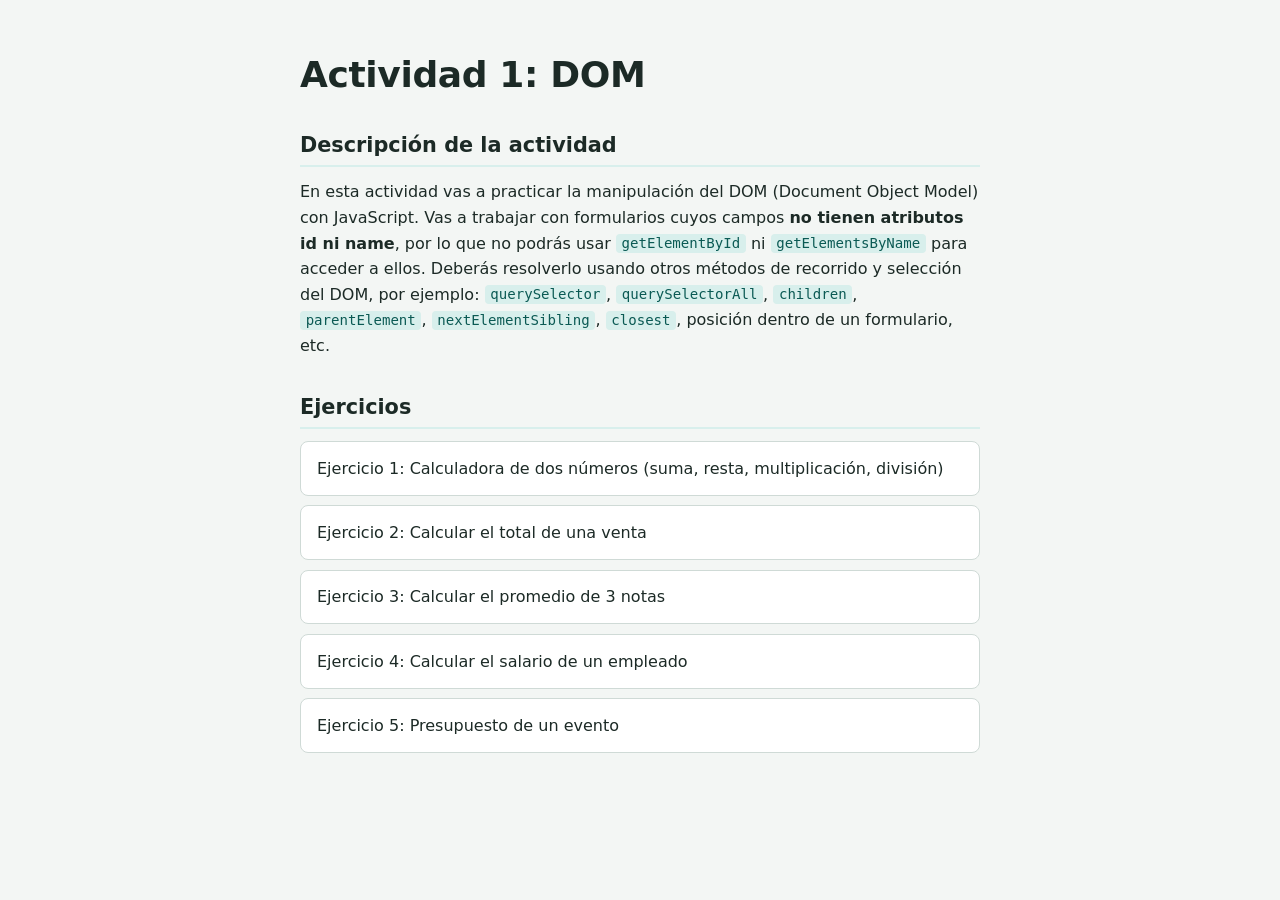
<file: index.html>
<!DOCTYPE html>
<html lang="es">
<head>
  <meta charset="UTF-8">
  <meta name="viewport" content="width=device-width, initial-scale=1.0">
  <title>Actividad 1: DOM</title>
  <link rel="stylesheet" href="CSS/estilos.css">

  <!--
    REQUISITO: debes crear tu propio archivo CSS (por ejemplo "estilos.css")
    y vincularlo aquí para darle estilo a esta página de inicio.
    Ejemplo: <link rel="stylesheet" href="estilos.css">
  -->
</head>
<body>

  <h1>Actividad 1: DOM</h1>

  <h2>Descripción de la actividad</h2>
  <p>
    En esta actividad vas a practicar la manipulación del DOM (Document Object Model)
    con JavaScript. Vas a trabajar con formularios cuyos campos <strong>no tienen
    atributos id ni name</strong>, por lo que no podrás usar
    <code>getElementById</code> ni <code>getElementsByName</code> para acceder a ellos.
    Deberás resolverlo usando otros métodos de recorrido y selección del DOM, por
    ejemplo: <code>querySelector</code>, <code>querySelectorAll</code>,
    <code>children</code>, <code>parentElement</code>, <code>nextElementSibling</code>,
    <code>closest</code>, posición dentro de un formulario, etc.
  </p>

  <!--
    Qué debes entregar en cada ejercicio:
    1. Crear tu propio archivo CSS y vincularlo en cada página HTML (puede
       ser el mismo archivo para todas, o uno por página).
    2. Crear tu propio archivo JavaScript y vincularlo al final del body de
       cada página.
    3. En el HTML de cada ejercicio, agregar el atributo onclick a cada
       botón, indicando la función de tu JS que debe ejecutar.
    4. En tu JS, usar el DOM (sin id ni name) para leer los valores de los
       inputs, calcular el resultado y mostrarlo en el input de resultado
       correspondiente.
    5. Revisar que los enlaces de este index.html funcionen correctamente
       hacia cada ejercicio.
  -->

  <h2>Ejercicios</h2>
  <ul>
    <li><a href="calculadora.html">Ejercicio 1: Calculadora de dos números (suma, resta, multiplicación, división)</a></li>
    <li><a href="venta.html">Ejercicio 2: Calcular el total de una venta</a></li>
    <li><a href="promedio.html">Ejercicio 3: Calcular el promedio de 3 notas</a></li>
    <li><a href="salario.html">Ejercicio 4: Calcular el salario de un empleado</a></li>
    <li><a href="otra.html">Ejercicio 5: Presupuesto de un evento</a></li>
  </ul>

  <!--
    REQUISITO: debes crear tu propio archivo JS (por ejemplo "index.js")
    y vincularlo aquí si lo necesitas para esta página.
    Ejemplo: <script src="index.js"></script>
  -->
</body>
</html>
</file>
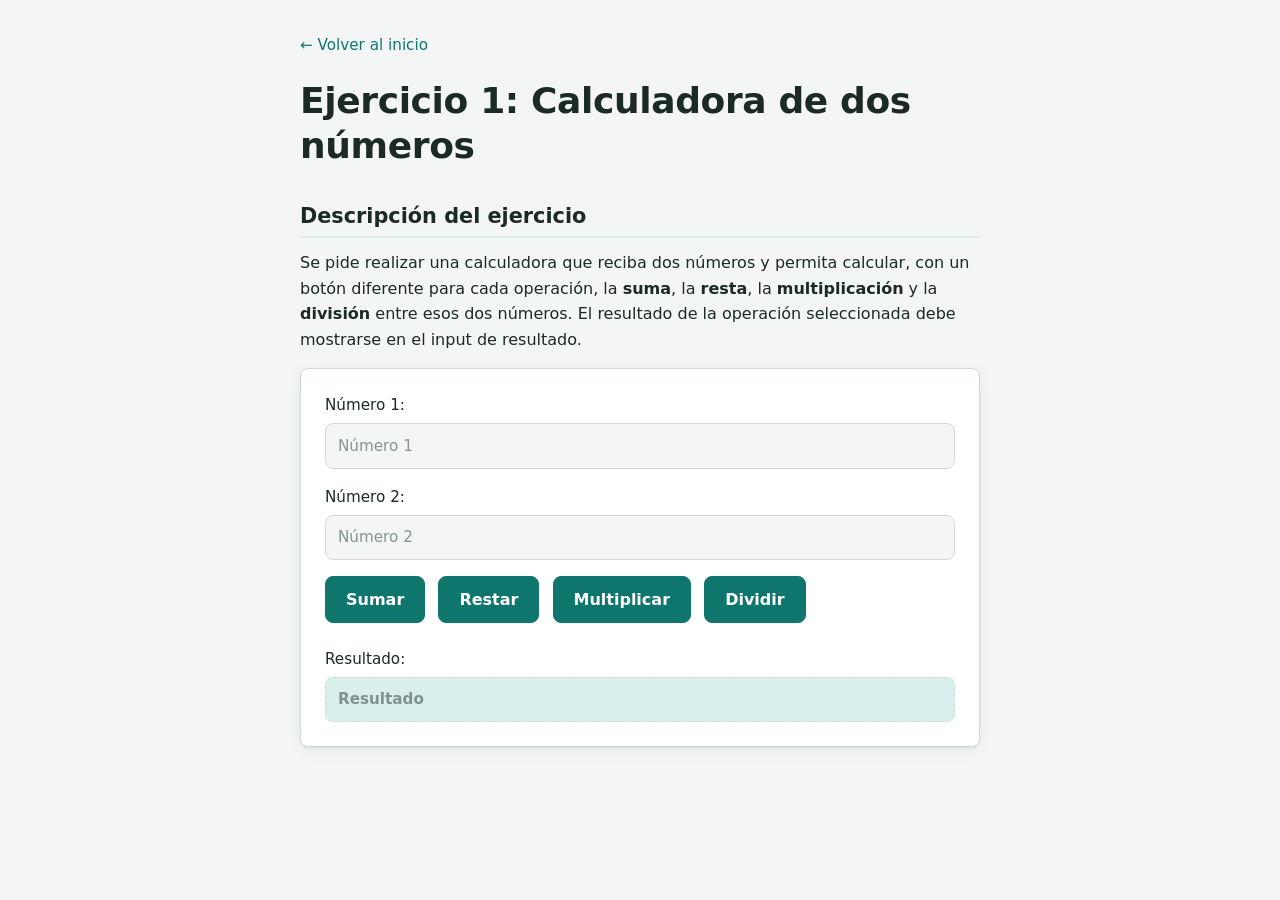
<file: calculadora.html>
<!DOCTYPE html>
<html lang="es">
<head>
  <meta charset="UTF-8">
  <meta name="viewport" content="width=device-width, initial-scale=1.0">
  <title>Ejercicio 1: Calculadora</title>
  <link rel="stylesheet" href="CSS/estilos.css">

  <!--
    REQUISITO: vincula aquí tu propio archivo CSS.
    Ejemplo: <link rel="stylesheet" href="estilos.css">
  -->
</head>
<body>

  <a href="index.html">&larr; Volver al inicio</a>

  <h1>Ejercicio 1: Calculadora de dos números</h1>

  <h2>Descripción del ejercicio</h2>
  <p>
    Se pide realizar una calculadora que reciba dos números y permita calcular,
    con un botón diferente para cada operación, la <strong>suma</strong>, la
    <strong>resta</strong>, la <strong>multiplicación</strong> y la
    <strong>división</strong> entre esos dos números. El resultado de la
    operación seleccionada debe mostrarse en el input de resultado.
  </p>

  <!--
    Instrucciones:
    1. Los inputs de este formulario no tienen id ni name: debes acceder a ellos
       desde tu JS usando el DOM (por ejemplo querySelectorAll('input') y la
       posición de cada campo, o recorriendo el formulario).
    2. Agrega el atributo onclick a cada botón, apuntando a una función distinta
       de tu JS (sumar, restar, multiplicar, dividir).
    3. Valida en tu JS qué pasa si se intenta dividir por cero.
    4. Crea y vincula tu propio CSS y tu propio JS.
  -->

  <form>
    <p>
      <label>Número 1: <input type="number" placeholder="Número 1" id="n1"></label>
    </p>
    <p>
      <label>Número 2: <input type="number" placeholder="Número 2" id="n2"></label>
    </p>

    <p>
      <button type="button" onclick="sumar()">Sumar</button>
      <button type="button" onclick="restar()">Restar</button>
      <button type="button" onclick="multiplicar()" >Multiplicar</button>
      <button type="button" onclick="dividir()" >Dividir</button>
    </p>

    <p>
      <label>Resultado: <input type="text" placeholder="Resultado" readonly id="r1"></label>


    </p>
  </form>

  <!--
    REQUISITO: vincula aquí tu propio archivo JS.
    Ejemplo: <script src="calculadora.js"></script>
  -->
    <script src="JS/script.js"></script>
</body>
</html>
</file>
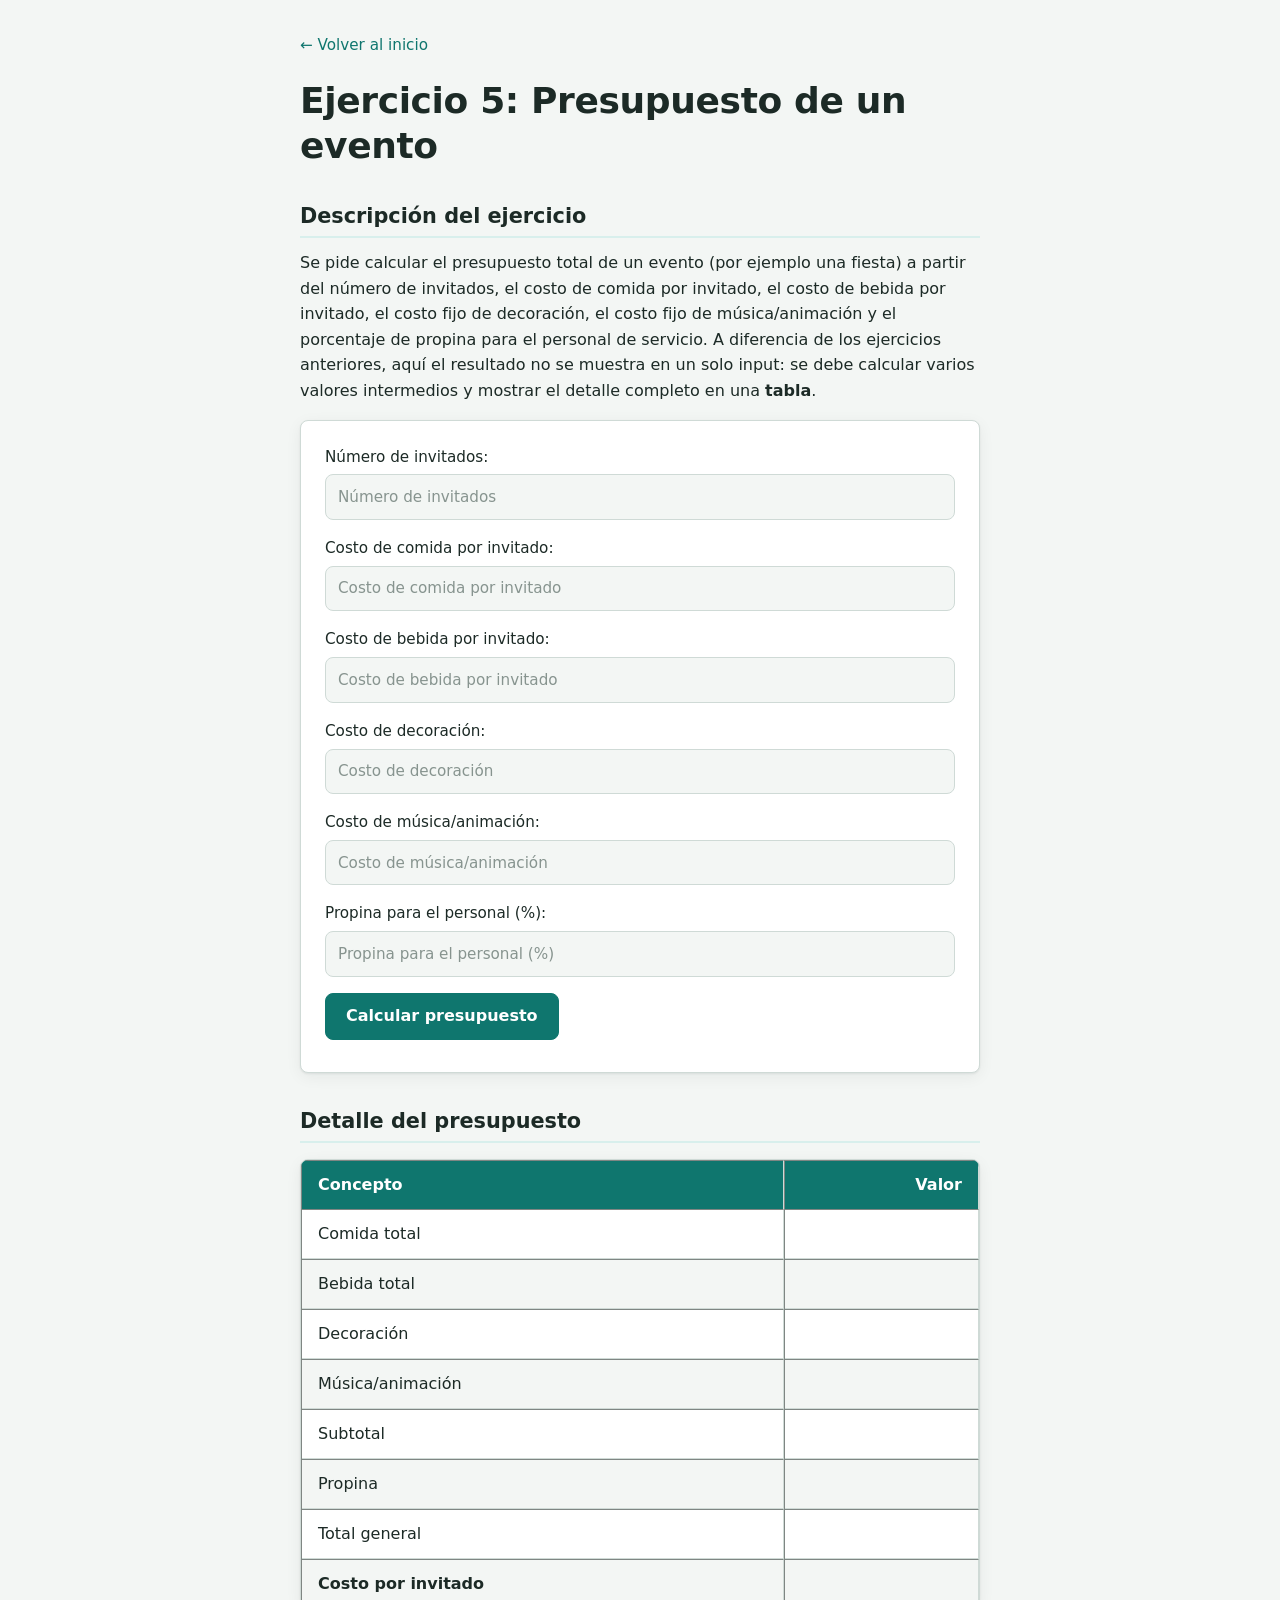
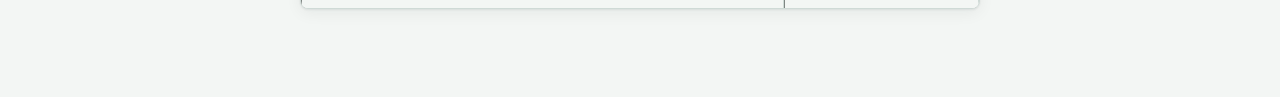
<file: otra.html>
<!DOCTYPE html>
<html lang="es">
<head>
  <meta charset="UTF-8">
  <meta name="viewport" content="width=device-width, initial-scale=1.0">
  <title>Ejercicio 5: Presupuesto de un evento</title>
<link rel="stylesheet" href="CSS/estilos.css">
  <!--
    REQUISITO: vincula aquí tu propio archivo CSS.
    Ejemplo: <link rel="stylesheet" href="estilos.css">
  -->
</head>
<body>

  <a href="index.html">&larr; Volver al inicio</a>

  <h1>Ejercicio 5: Presupuesto de un evento</h1>

  <h2>Descripción del ejercicio</h2>
  <p>
    Se pide calcular el presupuesto total de un evento (por ejemplo una
    fiesta) a partir del número de invitados, el costo de comida por
    invitado, el costo de bebida por invitado, el costo fijo de decoración,
    el costo fijo de música/animación y el porcentaje de propina para el
    personal de servicio. A diferencia de los ejercicios anteriores, aquí
    el resultado no se muestra en un solo input: se debe calcular varios
    valores intermedios y mostrar el detalle completo en una
    <strong>tabla</strong>.
  </p>

  <!--
    Instrucciones:
    1. Los inputs no tienen id ni name: accede a ellos desde tu JS
       recorriendo el DOM del formulario.
    2. Agrega el atributo onclick al botón "Calcular presupuesto",
       apuntando a una función de tu JS.
    3. En tu JS debes calcular, usando variables, al menos:
       - comida total = invitados * costo de comida por invitado
       - bebida total = invitados * costo de bebida por invitado
       - subtotal = comida total + bebida total + decoración + música
       - propina = subtotal * (porcentaje de propina / 100)
       - total general = subtotal + propina
       - costo por invitado = total general / invitados
    4. Las celdas de la columna "Valor" de la tabla tampoco tienen id ni
       name: accede a ellas recorriendo las filas de la tabla
       (querySelectorAll('tbody tr'), children, etc.) y escribe ahí cada
       resultado.
    5. Valida qué pasa si el número de invitados es 0 o está vacío.
    6. Todos los valores de la tabla son dinero: antes de escribirlos en la
       celda, fórmatealos con toLocaleString() (por ejemplo:
       totalGeneral.toLocaleString('es-CO')).
    7. Crea y vincula tu propio CSS y tu propio JS.
  -->

  <form>
    <p>
      <label>Número de invitados: <input type="number" placeholder="Número de invitados" id="ninv"></label>
    </p>
    <p>
      <label>Costo de comida por invitado: <input type="number" placeholder="Costo de comida por invitado" id="valorco"></label>
    </p>
    <p>
      <label>Costo de bebida por invitado: <input type="number" placeholder="Costo de bebida por invitado" id="valorbe"></label>
    </p>
    <p>
      <label>Costo de decoración: <input type="number" placeholder="Costo de decoración" id="valorde"></label>
    </p>
    <p>
      <label>Costo de música/animación: <input type="number" placeholder="Costo de música/animación" id="costomu"></label>
    </p>
    <p>
      <label>Propina para el personal (%): <input type="number" placeholder="Propina para el personal (%)" id="propi"></label>
    </p>

    <p>
      <button type="button" onclick="presupuesto()">Calcular presupuesto</button>
    </p>
  </form>

  <h2>Detalle del presupuesto</h2>
  <table border="1">
    <thead>
      <tr>
        <th>Concepto</th>
        <th>Valor</th>
      </tr>
    </thead>
    <tbody>
      <tr>
        <td>Comida total</td>
        <td id="cototal"></td>
      </tr>
      <tr>
        <td>Bebida total</td>
        <td id="betotal"></td>
      </tr>
      <tr>
        <td>Decoración</td>
        <td id="deco"></td>
      </tr>
      <tr>
        <td>Música/animación</td>
        <td id="musi"></td>
      </tr>
      <tr>
        <td>Subtotal</td>
        <td id="sub"></td>
      </tr>
      <tr>
        <td>Propina</td>
        <td id="propin"></td>
      </tr>
      <tr>
        <td>Total general</td>
        <td id="total"></td>
      </tr>
      <tr>
        <td>Costo por invitado</td>
        <td id="costo"></td>
      </tr>
    </tbody>
  </table>

  <!--
    REQUISITO: vincula aquí tu propio archivo JS.
    Ejemplo: <script src="otra.js"></script>
  -->
    <script src="JS/script.js"></script>
</body>
</html>
</file>
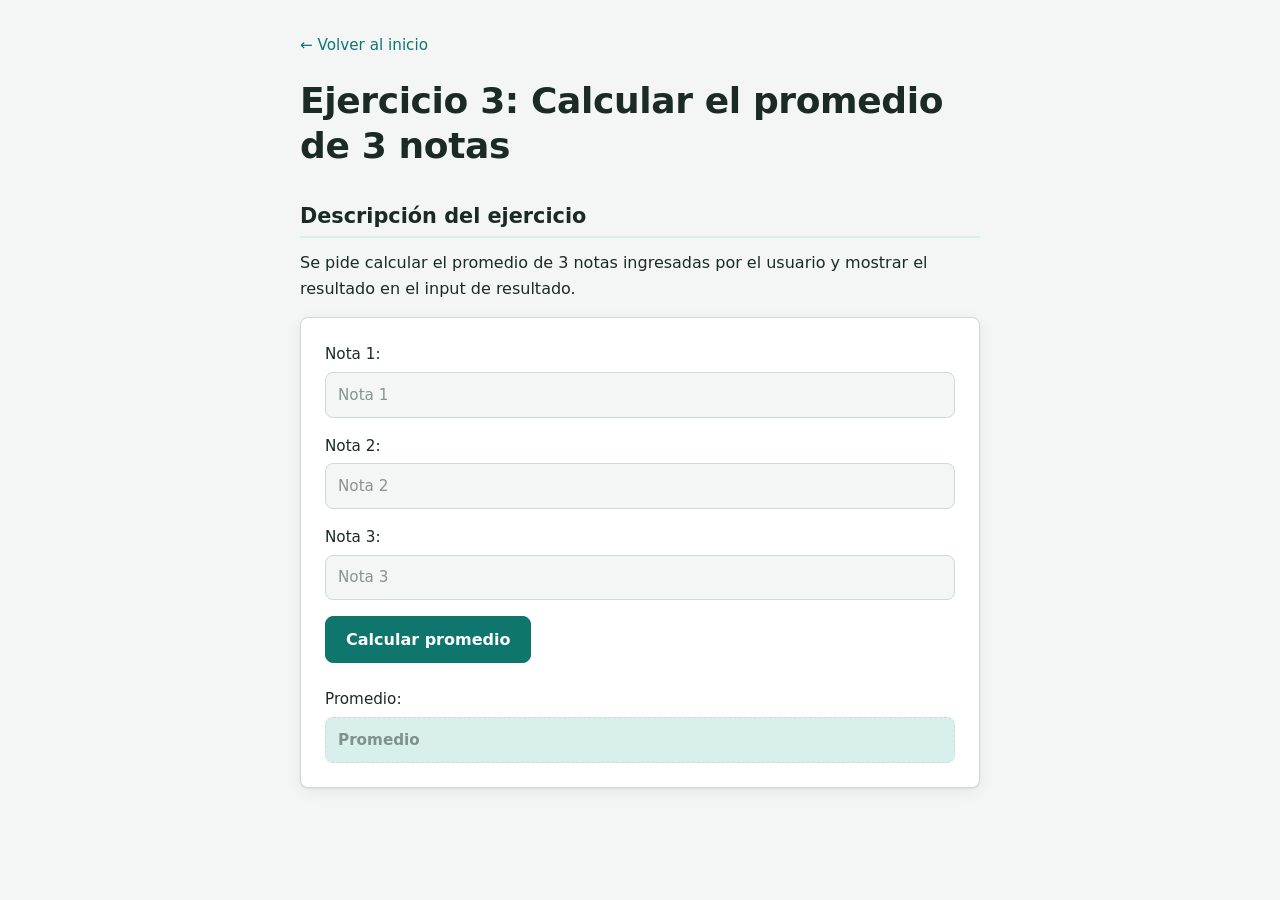
<file: promedio.html>
<!DOCTYPE html>
<html lang="es">
<head>
  <meta charset="UTF-8">
  <meta name="viewport" content="width=device-width, initial-scale=1.0">
  <title>Ejercicio 3: Promedio de notas</title>
<link rel="stylesheet" href="CSS/estilos.css">
  <!--
    REQUISITO: vincula aquí tu propio archivo CSS.
    Ejemplo: <link rel="stylesheet" href="estilos.css">
  -->
</head>
<body>

  <a href="index.html">&larr; Volver al inicio</a>

  <h1>Ejercicio 3: Calcular el promedio de 3 notas</h1>

  <h2>Descripción del ejercicio</h2>
  <p>
    Se pide calcular el promedio de 3 notas ingresadas por el usuario y
    mostrar el resultado en el input de resultado.
  </p>

  <!--
    Instrucciones:
    1. Los inputs no tienen id ni name: accede a ellos desde tu JS recorriendo
       el DOM del formulario.
    2. Agrega el atributo onclick al botón "Calcular promedio", apuntando a
       una función de tu JS.
    3. Opcional: valida que las notas estén en un rango válido (por ejemplo
       entre 0 y 5, o entre 0 y 10, según el sistema que uses).
    4. El promedio es un campo de promedio: antes de mostrarlo, fórmatealo
       con toFixed(2) para que quede con dos decimales.
    5. Crea y vincula tu propio CSS y tu propio JS.
  -->

  <form>
    <p>
      <label>Nota 1: <input type="number" step="0.1" placeholder="Nota 1" id="n1"></label>
    </p>
    <p>
      <label>Nota 2: <input type="number" step="0.1" placeholder="Nota 2" id="n2"></label>
    </p>
    <p>
      <label>Nota 3: <input type="number" step="0.1" placeholder="Nota 3" id="n3"></label>
    </p>

    <p>
      <button type="button" onclick="promediar()">Calcular promedio</button>
    </p>

    <p>
      <label>Promedio: <input type="text" placeholder="Promedio" readonly id="prom"></label>
    </p>
  </form>

  <!--
    REQUISITO: vincula aquí tu propio archivo JS.
    Ejemplo: <script src="promedio.js"></script>
  -->
    <script src="JS/script.js"></script>
</body>
</html>
</file>
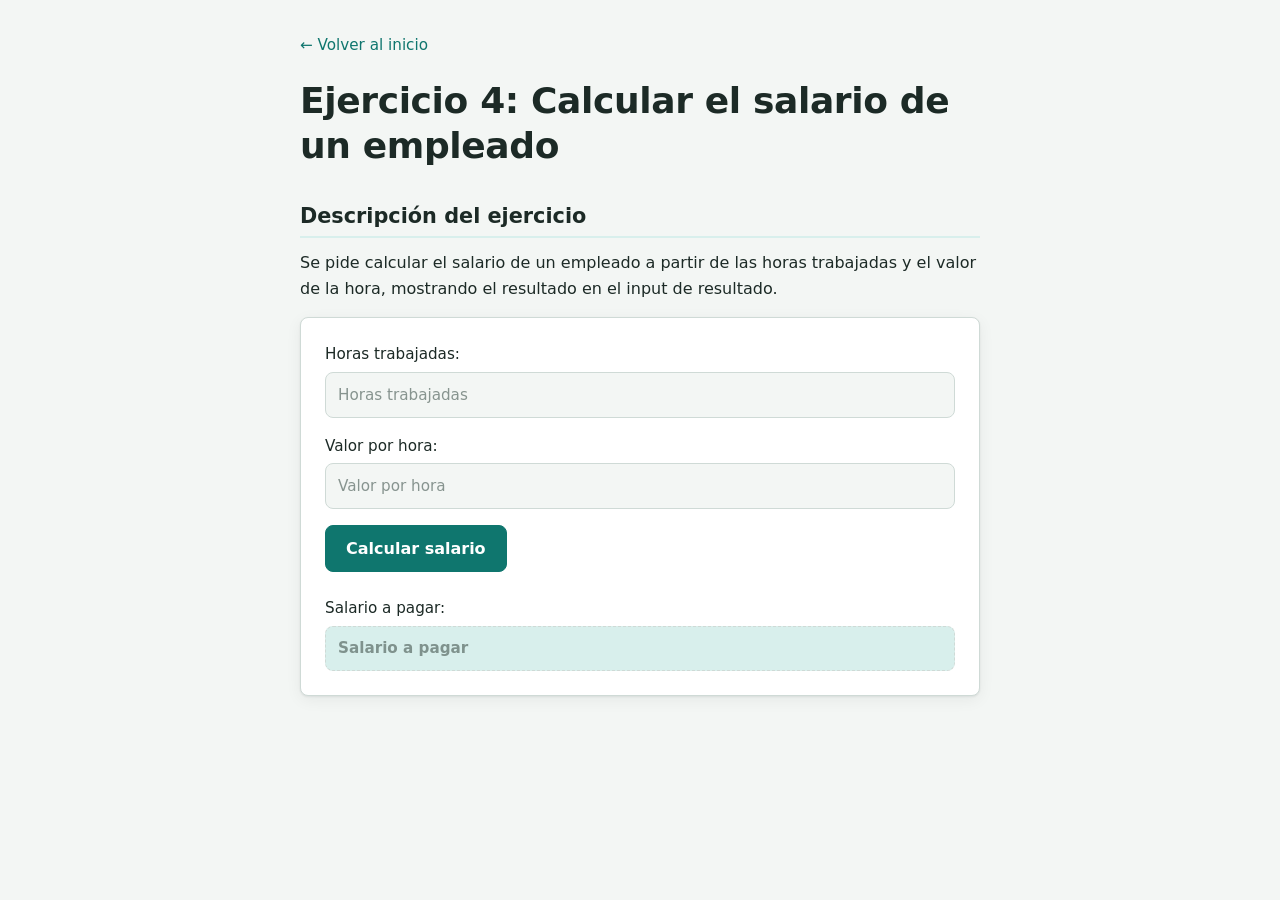
<file: salario.html>
<!DOCTYPE html>
<html lang="es">
<head>
  <meta charset="UTF-8">
  <meta name="viewport" content="width=device-width, initial-scale=1.0">
  <title>Ejercicio 4: Salario de empleado</title>
<link rel="stylesheet" href="CSS/estilos.css">
  <!--
    REQUISITO: vincula aquí tu propio archivo CSS.
    Ejemplo: <link rel="stylesheet" href="estilos.css">
  -->
</head>
<body>

  <a href="index.html">&larr; Volver al inicio</a>

  <h1>Ejercicio 4: Calcular el salario de un empleado</h1>

  <h2>Descripción del ejercicio</h2>
  <p>
    Se pide calcular el salario de un empleado a partir de las horas
    trabajadas y el valor de la hora, mostrando el resultado en el input
    de resultado.
  </p>

  <!--
    Instrucciones:
    1. Los inputs no tienen id ni name: accede a ellos desde tu JS recorriendo
       el DOM del formulario.
    2. Agrega el atributo onclick al botón "Calcular salario", apuntando a
       una función de tu JS.
    3. Opcional: agrega una regla propia, por ejemplo recargo por horas extra
       si se trabajan más de 8 horas al día.
    4. El salario a pagar es un valor en dinero: antes de mostrarlo,
       fórmatealo con toLocaleString() (por ejemplo:
       salario.toLocaleString('es-CO')).
    5. Crea y vincula tu propio CSS y tu propio JS.
  -->

  <form>
    <p>
      <label>Horas trabajadas: <input type="number" placeholder="Horas trabajadas" id="Horas"></label>
    </p>
    <p>
      <label>Valor por hora: <input type="number" placeholder="Valor por hora" id="Valor"></label>
    </p>

    <p>
      <button type="button" onclick="Salario()">Calcular salario</button>
    </p>

    <p>
      <label>Salario a pagar: <input type="text" placeholder="Salario a pagar" readonly id="tosalario" ></label>
    </p>
  </form>

  <!--
    REQUISITO: vincula aquí tu propio archivo JS.
    Ejemplo: <script src="salario.js"></script>
  -->
    <script src="JS/script.js"></script>
</body>
</html>
</file>
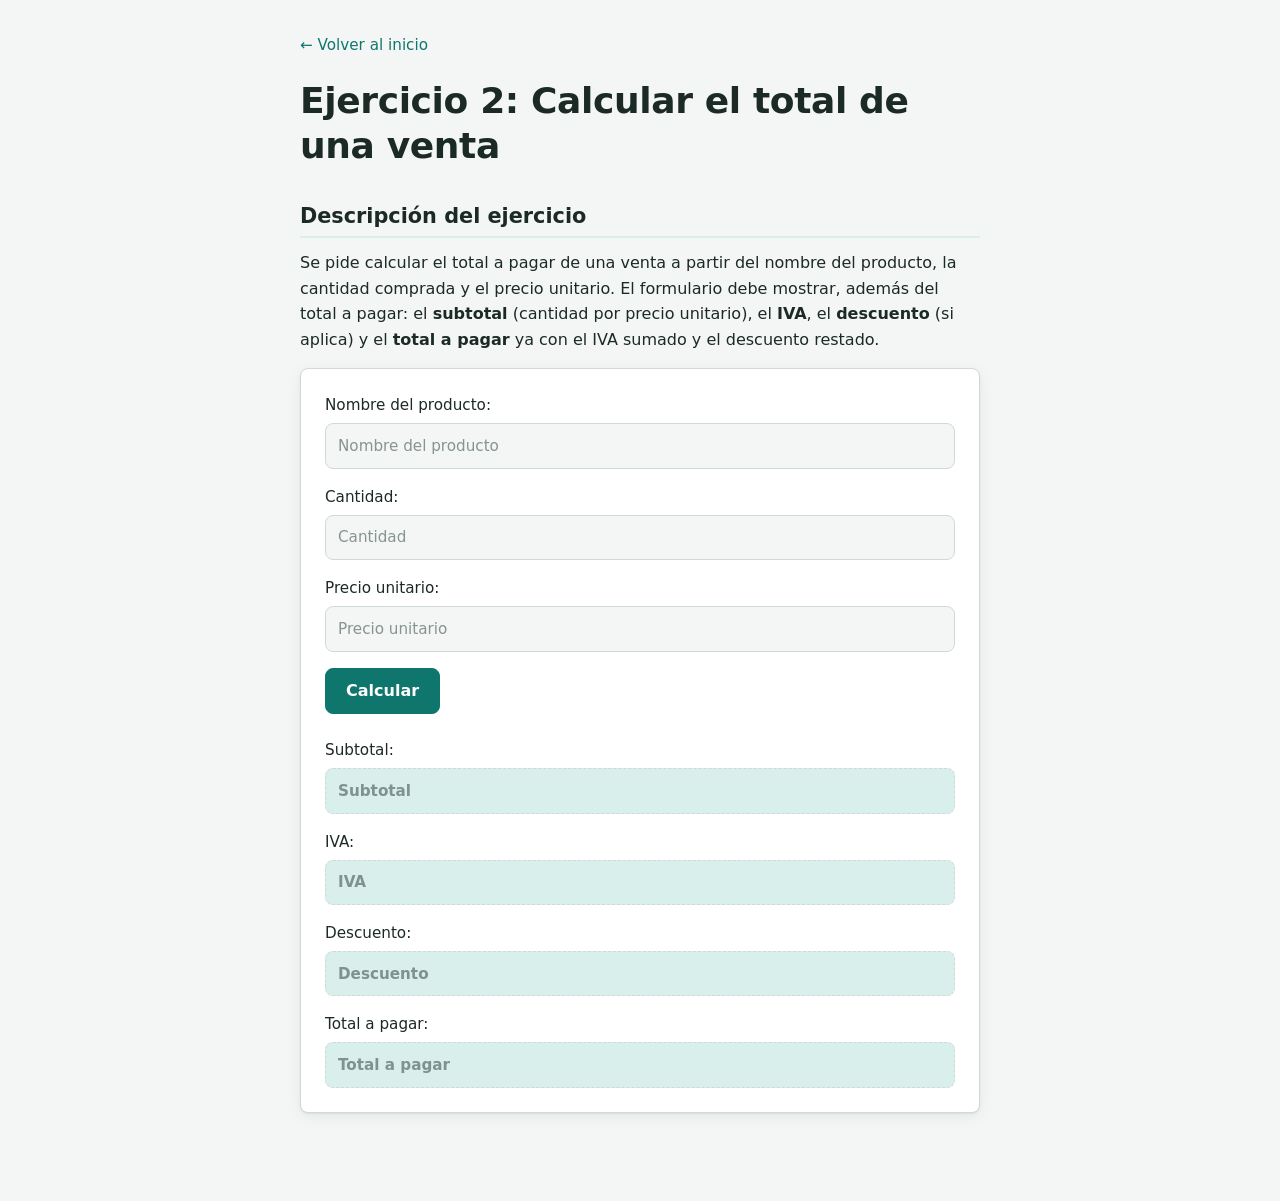
<file: venta.html>
<!DOCTYPE html>
<html lang="es">
<head>
  <meta charset="UTF-8">
  <meta name="viewport" content="width=device-width, initial-scale=1.0">
  <title>Ejercicio 2: Total de venta</title>
<link rel="stylesheet" href="CSS/estilos.css">
  
<!--
    REQUISITO: vincula aquí tu propio archivo CSS.
    Ejemplo: <link rel="stylesheet" href="estilos.css">
  -->
</head>
<body>

  <a href="index.html">&larr; Volver al inicio</a>

  <h1>Ejercicio 2: Calcular el total de una venta</h1>

  <h2>Descripción del ejercicio</h2>
  <p>
    Se pide calcular el total a pagar de una venta a partir del nombre del
    producto, la cantidad comprada y el precio unitario. El formulario debe
    mostrar, además del total a pagar: el <strong>subtotal</strong> (cantidad
    por precio unitario), el <strong>IVA</strong>, el <strong>descuento</strong>
    (si aplica) y el <strong>total a pagar</strong> ya con el IVA sumado y el
    descuento restado.
  </p>

  <!--
    Instrucciones:
    1. Define tú mismo el porcentaje de IVA a aplicar (por ejemplo 19%).
    2. Define tú mismo una regla de descuento (por ejemplo: si la cantidad es
       mayor a 10 unidades, aplica un 5% de descuento sobre el subtotal).
    3. Los inputs no tienen id ni name: accede a ellos desde tu JS recorriendo
       el DOM del formulario.
    4. Agrega el atributo onclick al botón "Calcular", apuntando a una función
       de tu JS.
    5. El Subtotal, el IVA, el Descuento y el Total a pagar son valores en
       dinero: antes de mostrarlos, fórmatealos con toLocaleString() (por
       ejemplo: subtotal.toLocaleString('es-CO')).
    6. Crea y vincula tu propio CSS y tu propio JS.
  -->

  <form>
    <p>
      <label>Nombre del producto: <input type="text" placeholder="Nombre del producto" id="nombre"></label>
    </p>
    <p>
      <label>Cantidad: <input type="number" placeholder="Cantidad" id="cantidad"></label>
    </p>
    <p>
      <label>Precio unitario: <input type="number" placeholder="Precio unitario" id="precio"></label>
    </p>

    <p>
      <button type="button" onclick="calcular()">Calcular</button>
    </p>

    <p>
      <label>Subtotal: <input type="text" placeholder="Subtotal" readonly id="subtotal"></label>
    </p>
    <p>
      <label>IVA: <input type="text" placeholder="IVA" readonly id="iva"></label>
    </p>
    <p>
      <label>Descuento: <input type="text" placeholder="Descuento" readonly id="descuento"></label>
    </p>
    <p>
      <label>Total a pagar: <input type="text" placeholder="Total a pagar" readonly id="total"></label>
    </p>
  </form>

  <!--
    REQUISITO: vincula aquí tu propio archivo JS.
    Ejemplo: <script src="venta.js"></script>
  -->
    <script src="JS/script.js"></script>
</body>
</html>
</file>
<file: CSS/estilos.css>
/* ==========================================================
   estilos.css — Hoja de estilos única para toda la actividad
   Uso: <link rel="stylesheet" href="estilos.css"> en cada HTML.
   Estiliza etiquetas (no ids ni clases), así que sirve para
   cualquier ejercicio: formularios, tablas, listas y enlaces.
   ========================================================== */

/* ---------- Variables (cambia los colores aquí) ---------- */
:root {
  --fondo: #f3f6f4;
  --superficie: #ffffff;
  --texto: #1c2a26;
  --texto-suave: #5a6b65;
  --primario: #0f766e;
  --primario-oscuro: #0b5a54;
  --primario-claro: #d8efec;
  --borde: #cfdad6;
  --error: #b42318;
  --radio: 8px;
  --sombra: 0 1px 2px rgba(20, 40, 35, 0.08), 0 4px 16px rgba(20, 40, 35, 0.06);
  --fuente: "Segoe UI", system-ui, -apple-system, "Helvetica Neue", Arial, sans-serif;
  --mono: ui-monospace, "Cascadia Code", Consolas, monospace;
}

@media (prefers-color-scheme: dark) {
  :root {
    --fondo: #0f1715;
    --superficie: #17211e;
    --texto: #e4eeea;
    --texto-suave: #98aaa3;
    --primario: #2dd4bf;
    --primario-oscuro: #5eead4;
    --primario-claro: #123530;
    --borde: #2b3a36;
    --sombra: none;
  }
}

/* ---------- Base ---------- */
*,
*::before,
*::after {
  box-sizing: border-box;
}

html {
  font-size: 100%;
  -webkit-text-size-adjust: 100%;
}

body {
  margin: 0 auto;
  max-width: 720px;
  padding: 2rem 1.25rem 4rem;
  font-family: var(--fuente);
  line-height: 1.6;
  color: var(--texto);
  background: var(--fondo);
}

/* ---------- Títulos y texto ---------- */
h1,
h2,
h3 {
  line-height: 1.25;
  margin: 0 0 0.75rem;
}

h1 {
  font-size: clamp(1.7rem, 4vw, 2.25rem);
  letter-spacing: -0.01em;
  margin-top: 1.25rem;
}

h2 {
  font-size: 1.3rem;
  margin-top: 2.25rem;
  padding-bottom: 0.4rem;
  border-bottom: 2px solid var(--primario-claro);
}

h3 {
  font-size: 1.1rem;
  margin-top: 1.5rem;
}

p {
  margin: 0 0 1rem;
  max-width: 70ch;
}

strong {
  font-weight: 650;
}

code {
  font-family: var(--mono);
  font-size: 0.88em;
  padding: 0.1em 0.4em;
  border-radius: 4px;
  background: var(--primario-claro);
  color: var(--primario-oscuro);
}

/* ---------- Enlaces ---------- */
a {
  color: var(--primario);
  text-underline-offset: 3px;
}

a:hover {
  color: var(--primario-oscuro);
}

/* Enlace "Volver al inicio" (primer enlace suelto del body) */
body > a:first-child {
  display: inline-block;
  font-size: 0.95rem;
  text-decoration: none;
  font-weight: 500;
}

body > a:first-child:hover {
  text-decoration: underline;
}

/* ---------- Listas (index con los ejercicios) ---------- */
ul,
ol {
  padding: 0;
  margin: 0 0 1rem;
}

li {
  margin: 0;
}

/* Lista de enlaces: cada ejercicio como una fila clicable */
ul:has(> li > a) {
  list-style: none;
  display: grid;
  gap: 0.6rem;
}

ul:has(> li > a) li a {
  display: block;
  padding: 0.85rem 1rem;
  background: var(--superficie);
  border: 1px solid var(--borde);
  border-radius: var(--radio);
  color: var(--texto);
  text-decoration: none;
  font-weight: 500;
  transition: border-color 0.15s, background-color 0.15s;
}

ul:has(> li > a) li a:hover {
  border-color: var(--primario);
  background: var(--primario-claro);
}

/* Listas normales (sin enlaces) */
ul:not(:has(> li > a)),
ol {
  padding-left: 1.4rem;
}

/* ---------- Formularios ---------- */
form {
  background: var(--superficie);
  border: 1px solid var(--borde);
  border-radius: var(--radio);
  padding: 1.5rem;
  box-shadow: var(--sombra);
  margin: 1rem 0 1.5rem;
}

form p {
  margin: 0 0 1rem;
  max-width: none;
}

form p:last-child {
  margin-bottom: 0;
}

label {
  display: block;
  font-weight: 500;
  font-size: 0.95rem;
}

/* El input queda debajo del texto de la etiqueta */
label input,
label select,
label textarea {
  margin-top: 0.35rem;
}

input,
select,
textarea {
  display: block;
  width: 100%;
  padding: 0.6rem 0.75rem;
  font: inherit;
  color: var(--texto);
  background: var(--fondo);
  border: 1px solid var(--borde);
  border-radius: var(--radio);
  transition: border-color 0.15s, box-shadow 0.15s;
}

input::placeholder,
textarea::placeholder {
  color: var(--texto-suave);
  opacity: 0.7;
}

input:focus,
select:focus,
textarea:focus {
  outline: none;
  border-color: var(--primario);
  box-shadow: 0 0 0 3px var(--primario-claro);
}

/* Inputs de resultado (solo lectura / deshabilitados) */
input[readonly],
input[disabled] {
  background: var(--primario-claro);
  border-style: dashed;
  font-weight: 650;
  color: var(--primario-oscuro);
  cursor: default;
}

/* Casillas y radios: en línea, tamaño normal */
input[type="checkbox"],
input[type="radio"] {
  display: inline-block;
  width: auto;
  margin: 0 0.4rem 0 0;
  accent-color: var(--primario);
}

/* ---------- Botones ---------- */
button,
input[type="button"],
input[type="submit"],
input[type="reset"] {
  display: inline-block;
  width: auto;
  padding: 0.6rem 1.25rem;
  margin: 0 0.5rem 0.5rem 0;
  font: inherit;
  font-weight: 600;
  color: #fff;
  background: var(--primario);
  border: 1px solid var(--primario);
  border-radius: var(--radio);
  cursor: pointer;
  transition: background-color 0.15s, transform 0.05s;
}

@media (prefers-color-scheme: dark) {
  button,
  input[type="button"],
  input[type="submit"],
  input[type="reset"] {
    color: #062b27;
  }
}

button:hover,
input[type="button"]:hover,
input[type="submit"]:hover {
  background: var(--primario-oscuro);
  border-color: var(--primario-oscuro);
}

button:active {
  transform: translateY(1px);
}

button:focus-visible,
a:focus-visible {
  outline: 3px solid var(--primario-claro);
  outline-offset: 2px;
}

/* Botón secundario (limpiar / reset) */
button[type="reset"],
input[type="reset"] {
  color: var(--primario);
  background: transparent;
}

/* ---------- Tablas ---------- */
table {
  width: 100%;
  border-collapse: separate;
  border-spacing: 0;
  background: var(--superficie);
  border: 1px solid var(--borde);
  border-radius: var(--radio);
  overflow: hidden;
  box-shadow: var(--sombra);
  margin: 1rem 0 1.5rem;
}

th,
td {
  padding: 0.7rem 1rem;
  text-align: left;
  border-bottom: 1px solid var(--borde);
}

thead th {
  background: var(--primario);
  color: #fff;
  font-weight: 600;
  border-bottom: none;
}

@media (prefers-color-scheme: dark) {
  thead th {
    color: #062b27;
  }
}

tbody tr:last-child td {
  border-bottom: none;
}

tbody tr:nth-child(even) {
  background: var(--fondo);
}

tbody tr:hover {
  background: var(--primario-claro);
}

/* La segunda columna (valores) alineada a la derecha, con cifras uniformes */
th:nth-child(2),
td:nth-child(2) {
  text-align: right;
  font-variant-numeric: tabular-nums;
}

/* Última fila de la tabla destacada (totales) */
tbody tr:last-child td {
  font-weight: 650;
}

/* ---------- Otros elementos ---------- */
hr {
  border: none;
  border-top: 1px solid var(--borde);
  margin: 2rem 0;
}

img {
  max-width: 100%;
  height: auto;
}

/* ---------- Pantallas pequeñas ---------- */
@media (max-width: 480px) {
  body {
    padding: 1.25rem 1rem 3rem;
  }

  form {
    padding: 1.1rem;
  }

  button,
  input[type="button"],
  input[type="submit"],
  input[type="reset"] {
    width: 100%;
    margin-right: 0;
  }

  th,
  td {
    padding: 0.6rem 0.7rem;
  }
}

/* ---------- Accesibilidad: menos movimiento ---------- */
@media (prefers-reduced-motion: reduce) {
  * {
    transition: none !important;
  }
}
</file>
